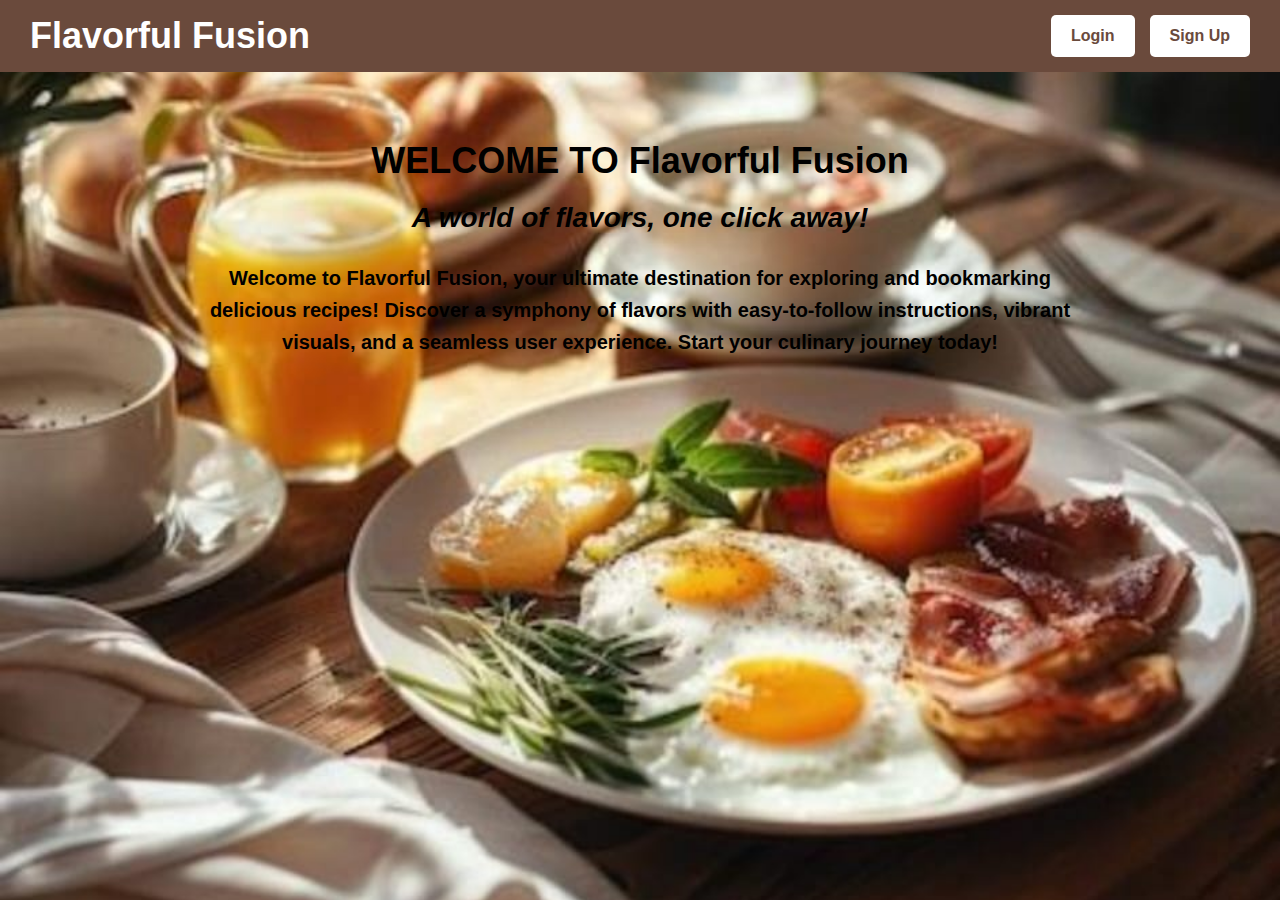
<file: index.html>
<!DOCTYPE html>
<html lang="en">

<head>
    <meta charset="UTF-8">
    <meta name="viewport" content="width=device-width, initial-scale=1.0">
    <title>Flavorful Fusion</title>
    <style>

    *{
        margin: 0;
        padding: 0;
        box-sizing: border-box; /* Includes padding and border in element width/height */
    }

        body {
            font-family: Arial, sans-serif;
            margin: 0;
            padding: 0;
            background-image: url('./image/bg2.jpg'); 
            background-size: cover; /* Image covers the entire background */
            background-position: center; /* Centers the background image */
            background-repeat: no-repeat; /* Prevents the image from repeating */
            background-attachment: fixed; /* Keeps the background fixed during scrolling */
            color: black; /* Makes text readable against a dark background */
            font-size: 18px;
            display: flex;
            justify-content: flex-start;
            align-items: center;
            text-align: center; /* Center-align all text on the page */
            flex-direction: column;
            height: 100vh; /* Ensure the body takes the full height */
            overflow: hidden;
        }

        /* Header Section */
        .header {
            display: flex;
            justify-content: space-between;
            align-items: center;
            padding: 15px 30px;
            background-color: #6a4a3c;
            color: black;
            width: 100%;
            position: fixed; /* Keeps header fixed */
            top: 0;
            z-index: 10; /* Ensures the header stays on top */
        }

        .header h1 {
            margin: 0;
            font-size: 36px; /* Increase the font size for the header */
            color: white;
        }

        .buttons {
            display: flex;
            gap: 15px;
        }

        .buttons a {
            text-decoration: none;
            padding: 12px 20px;
            background-color: white;
            color: #6a4a3c;
            border-radius: 5px;
            font-size: 16px;
            font-weight: bold;
        }

        .buttons a:hover {
            background-color: #f5f5f5;
        }

        /* Main Content */
        .content {
            text-align: center;
            padding: 60px 20px;
            width: 100%;
            max-width: 100%; /* Prevent overflow */
            margin-top: 80px; /* Space for fixed header */
        }

        .dynamic-text {
            color: black;
            font-size: 28px;
            font-style: italic;
            margin-top: 20px;
            height: 30px; /* Ensures proper spacing */
            transition: opacity 0.5s ease-in-out;
            font-weight: bold;
        }

        .content p {
            max-width: 900px;
            margin: 30px auto;
            line-height: 1.6;
            color: black;
            font-size: 20px;
            font-weight: bold;
        }
    </style>
</head>

<body>
    <!-- Header -->
    <div class="header">
        <h1>Flavorful Fusion</h1>
        <div class="buttons">
            <a href="login.html" title="Login Page">Login</a>
            <a href="login.html" title="Sign Up Page">Sign Up</a>
        </div>
    </div>

    <!-- Main Content -->
    <div class="content">
        <h1>WELCOME TO Flavorful Fusion</h1>
        <div class="dynamic-text" id="dynamicText"></div> <!-- For dynamic text -->

        <p>Welcome to Flavorful Fusion, your ultimate destination for exploring and bookmarking delicious recipes! Discover a symphony of flavors with easy-to-follow instructions, vibrant visuals, and a seamless user experience. Start your culinary journey today!</p>
    </div>

    <!-- JavaScript for Dynamic Text -->
    <script>
        const dynamicText = [
            "A world of flavors, one click away!",
            "Bookmark your favorite dishes and create your culinary masterpiece.",
            "Find inspiration for every meal, every day!",
            "Explore recipes that make your taste buds dance!",
            "Cook with ease, eat with joy!",
        ];
        let index = 0;

        function updateDynamicText() {
            const textElement = document.getElementById("dynamicText");
            textElement.textContent = dynamicText[index];
            index = (index + 1) % dynamicText.length; // Loop through the array
        }

        // Initial call and interval for updating text
        updateDynamicText();
        setInterval(updateDynamicText, 1500); // Change text every 1.5 seconds
    </script>
</body>

</html>
</file>
